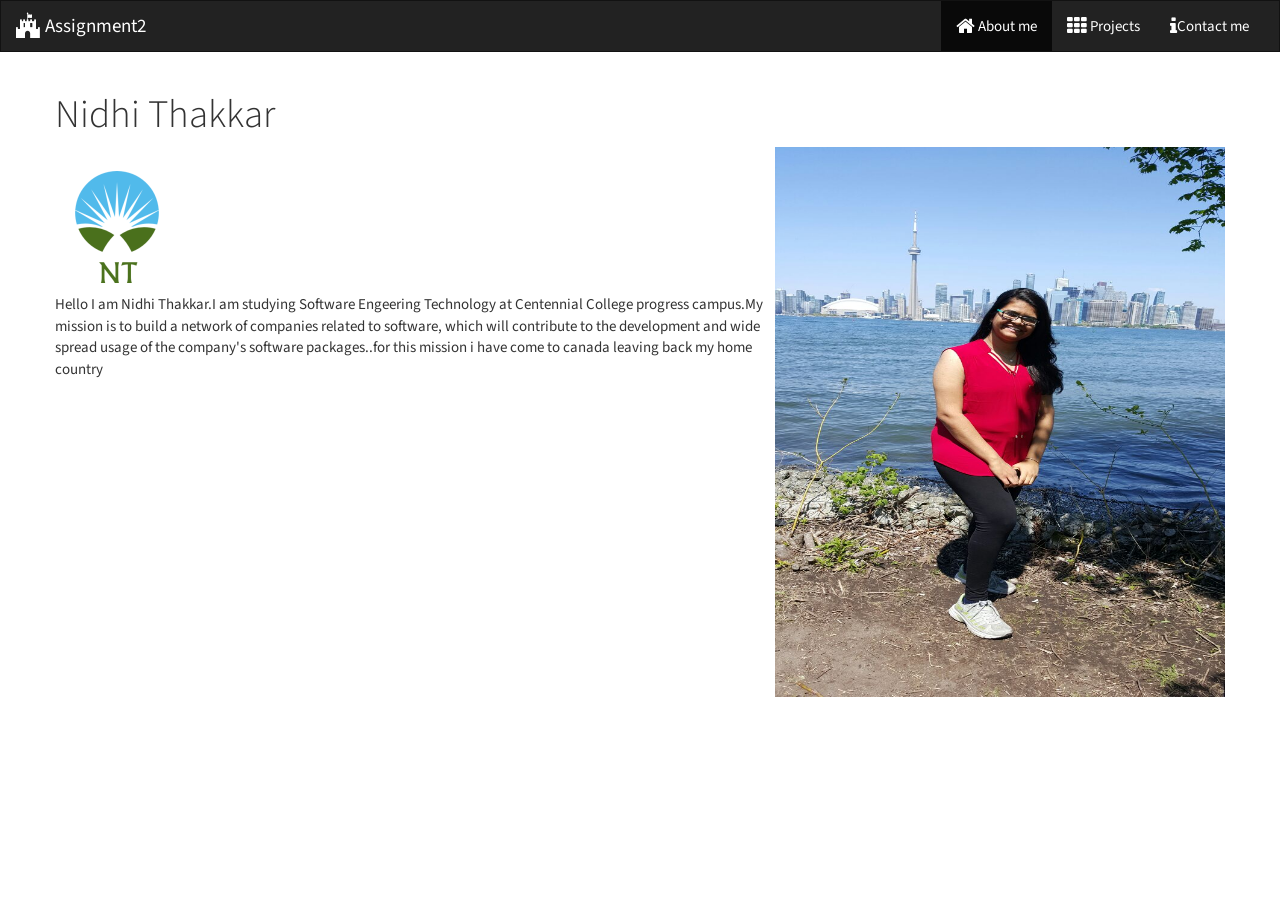
<file: index.html>
<!DOCTYPE html>
<html lang="en">
<!--
Filename:index.html
@author Nidhi Thakkar
@date 10/06/2016
StudentID: 300872151
website:http://assignment2comp125.azurewebsites.net/
@description:This page is the about me page for the website
/*
--->
<head>
    <meta charset="utf-8">
    <meta name="viewport" content="width=device-width, initial-scale=1">
    <title>About Me</title>
    <!-- CSS Section -->
    <link rel="stylesheet" href="Content/css/bootstrap.min.css">
    <!--
    <link rel="stylesheet" href="Content/css/bootstrap-theme.min.css">
    -->
    <link rel="stylesheet" href="Content/css/font-awesome.min.css">
    <link rel="stylesheet" href="Content/app.css">
</head>

<body>

    <nav class="navbar navbar-default">
        <div class="container-fluid">
            <!-- Brand and toggle get grouped for better mobile display -->
            <div class="navbar-header">
                <button type="button" class="navbar-toggle collapsed" data-toggle="collapse" data-target="#bs-example-navbar-collapse-1"
                    aria-expanded="false">
        <span class="sr-only">Toggle navigation</span>
        <span class="icon-bar"></span>
        <span class="icon-bar"></span>
        <span class="icon-bar"></span>
      </button>
                <a class="navbar-brand" href="index.html"><i class="fa fa-fort-awesome fa-lg"></i> Assignment2</a>
            </div>
                          
            
            <!-- Collect the nav links, forms, and other content for toggling -->
            <div class="collapse navbar-collapse" id="bs-example-navbar-collapse-1">
                <ul class="nav navbar-nav navbar-right">
                    <li class="active"><a href="index.html"><i class="fa fa-home fa-lg"></i> About me</a></li>
                    <li><a href="projects.html"><i class="fa fa-th fa-lg"></i> Projects</a></li>
                    <li><a href="about.html"><i class="fa fa-info fa-lg"></i>Contact me</a></li>
                </ul>
            </div>
            <!-- /.navbar-collapse -->
    
        </div>
        <!-- /.container-fluid -->
    </nav>

    <div class="container">
        <div class="row">
            <h1>Nidhi Thakkar</h1>
       <img id="logo"src="assests\Capture.PNG"alt="logo"> 
            <img id="log"src="assests\IMG-20160530-WA0146.jpg"alt="logo">
            <p id="paragraphOne">


            </p>
        </div>
    </div>




    <!-- JavaScript Section -->
    <script src="Scripts/jquery-2.2.4.min.js"></script>
    <script src="Scripts/bootstrap.min.js"></script>
    <script src="Scripts/app.js"></script>
</body>

</html>
</file>
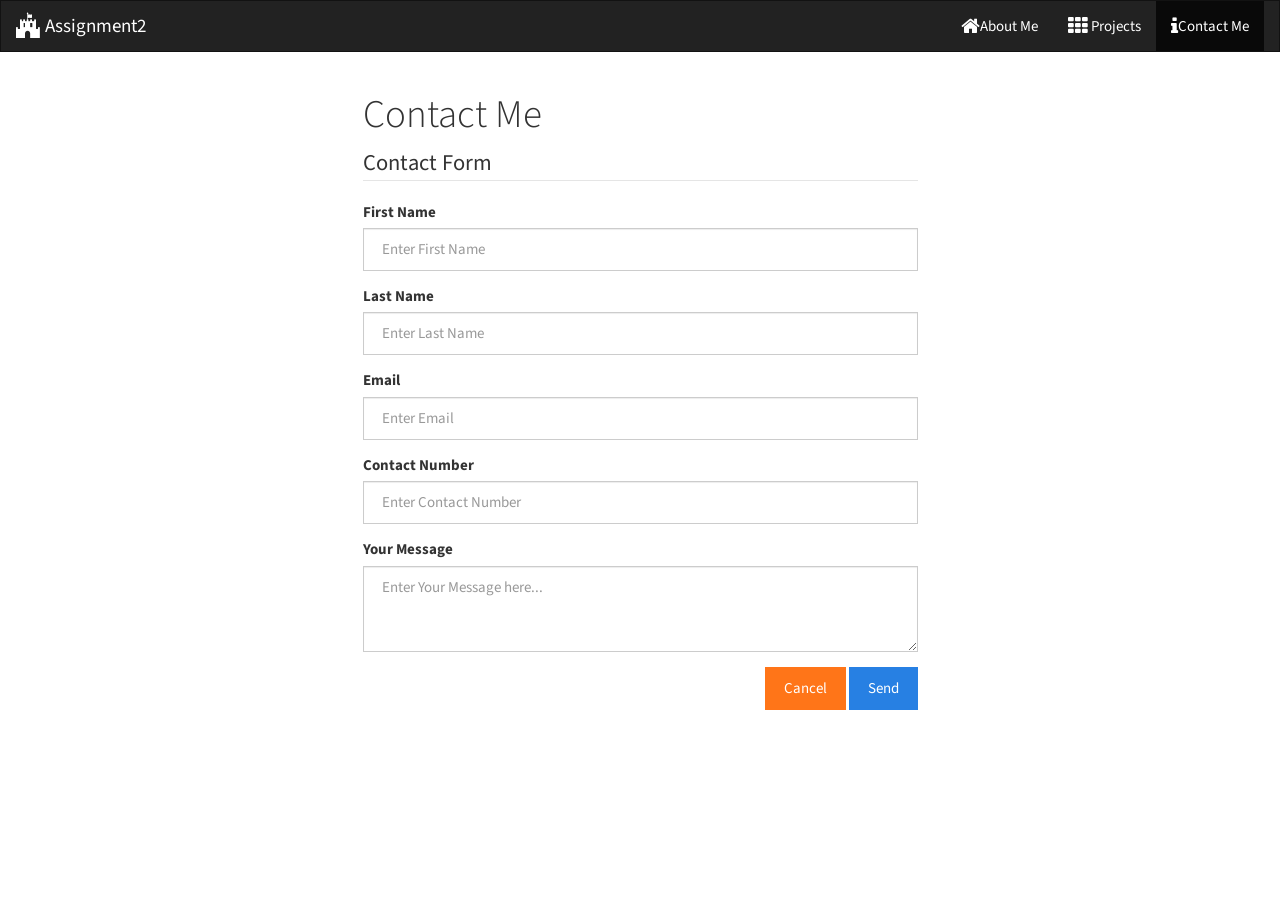
<file: about.html>
<!DOCTYPE html>
<html lang="en">
<!--
Filename:about.html
@author Nidhi Thakkar
@date 10/06/2016
StudentID: 300872151
website:http://assignment2comp125.azurewebsites.net/
@description:This page is the contact me page for the website
/*
--->
<head>
    <meta charset="utf-8">
    <meta name="viewport" content="width=device-width, initial-scale=1">
    <title>About Me</title>
    <!-- CSS Section -->
    <link rel="stylesheet" href="Content/css/bootstrap.min.css">
    <!--
    <link rel="stylesheet" href="Content/css/bootstrap-theme.min.css">
    -->
    <link rel="stylesheet" href="Content/css/font-awesome.min.css">
    <link rel="stylesheet" href="Content/app.css">
</head>

<body>

    <nav class="navbar navbar-default">
        <div class="container-fluid">
            <!-- Brand and toggle get grouped for better mobile display -->
            <div class="navbar-header">
                <button type="button" class="navbar-toggle collapsed" data-toggle="collapse" data-target="#bs-example-navbar-collapse-1"
                    aria-expanded="false">
        <span class="sr-only">Toggle navigation</span>
        <span class="icon-bar"></span>
        <span class="icon-bar"></span>
        <span class="icon-bar"></span>
      </button>
                <a class="navbar-brand" href="index.html"><i class="fa fa-fort-awesome fa-lg"></i> Assignment2</a>
            </div>
            <!-- Collect the nav links, forms, and other content for toggling -->
            <div class="collapse navbar-collapse" id="bs-example-navbar-collapse-1">
                <ul class="nav navbar-nav navbar-right">
                    <li><a href="index.html"><i class="fa fa-home fa-lg"></i>About Me</a></li>
                    <li><a href="projects.html"><i class="fa fa-th fa-lg"></i> Projects</a></li>
                    <li class="active"><a href="about.html"><i class="fa fa-info fa-lg"></i>Contact Me</a></li>
                </ul>
            </div>
            <!-- /.navbar-collapse -->
        </div>
        <!-- /.container-fluid -->
    </nav>
    <div class="container"> 
        <div class="row"> 
           <div class="col-md-offset-3 col-md-6"> 
                <h1>Contact Me</h1>        
                <form id="contactForm" action="" role="form"> 
                     <legend>Contact Form</legend> 
                    <div class="form-group"> 
                         <label for="firstName">First Name</label> 
                         <input type="text" class="form-control" id="firstName" placeholder="Enter First Name" required> 
                     </div> 
                     <div class="form-group"> 
                         <label for="lastName">Last Name</label> 
                         <input type="text" class="form-control" id="lastName" placeholder="Enter Last Name" required> 
                     </div> 
                     <div class="form-group"> 
                         <label for="email">Email</label> 
                         <input type="email" class="form-control" id="email" placeholder="Enter Email" required> 
                     </div> 
                     <div class="form-group"> 
                         <label for="contactNumber">Contact Number</label> 
                         <input type="tel" class="form-control" id="contactNumber" placeholder="Enter Contact Number" required> 
                     </div> 
                     <div class="form-group"> 
                        <label for="message">Your Message</label> 
                         <textarea cols="3" rows="3" class="form-control" id="message" placeholder="Enter Your Message here..." required></textarea> 
                     </div> 
                      
                    <div class="text-right"> 
                         <a id="cancelButton" href="index.html" class="btn btn-warning">Cancel</a> 
                         <button id="sendButton" class="btn btn-primary">Send</button> 
                     </div> 
                </form> 
           </div> 
         </div> 
     </div> 


    <div class="container">
        <div class="row">
        

            <p id="">


            </p>
        </div>
    </div>




    <!-- JavaScript Section -->
    <script src="Scripts/jquery-2.2.4.min.js"></script>
    <script src="Scripts/bootstrap.min.js"></script>
    <script src="Scripts/app.js"></script>
</body>

</html>
</file>
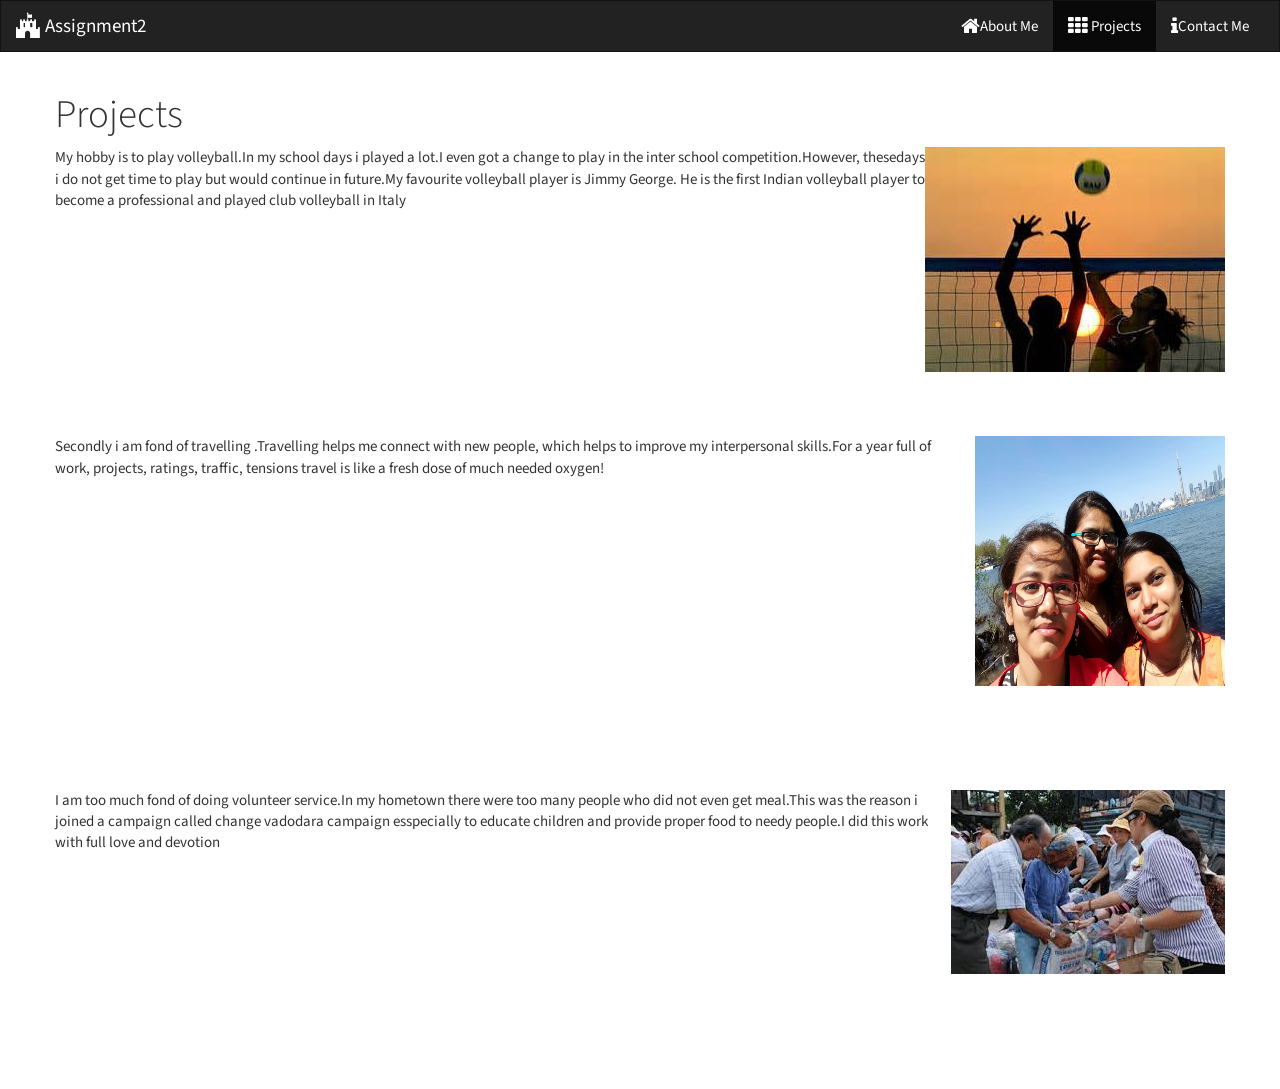
<file: projects.html>
<html lang="en">
<!--
Filename:projects.html
@author Nidhi Thakkar
@date 10/06/2016
StudentID: 300872151
website:http://assignment2comp125.azurewebsites.net/
@description:This page is the projects page for the website
/*
--->
<head>
    <meta charset="utf-8">
    <meta name="viewport" content="width=device-width, initial-scale=1">
    <title>Projects</title>
    <!-- CSS Section -->
    <link rel="stylesheet" href="Content/css/bootstrap.min.css">
    <!--
    <link rel="stylesheet" href="Content/css/bootstrap-theme.min.css">
    -->
    <link rel="stylesheet" href="Content/css/font-awesome.min.css">
    <link rel="stylesheet" href="Content/app.css">
</head>

<body>

    <nav class="navbar navbar-default">
        <div class="container-fluid">
            <!-- Brand and toggle get grouped for better mobile display -->
            <div class="navbar-header">
                <button type="button" class="navbar-toggle collapsed" data-toggle="collapse" data-target="#bs-example-navbar-collapse-1"
                aria-expanded="false">
                    <span class="sr-only">Toggle navigation</span>
                    <span class="icon-bar"></span>
                    <span class="icon-bar"></span>
                    <span class="icon-bar"></span>
                </button>
                <a class="navbar-brand" href="index.html"><i class="fa fa-fort-awesome fa-lg"></i> Assignment2</a>
            </div>
            <!-- Collect the nav links, forms, and other content for toggling -->
            <div class="collapse navbar-collapse" id="bs-example-navbar-collapse-1">
                <ul class="nav navbar-nav navbar-right">
                    <li><a href="index.html"><i class="fa fa-home fa-lg"></i>About Me</a></li>
                    <li class="active"><a href="projects.html"><i class="fa fa-th fa-lg"></i> Projects</a></li>
                    <li><a href="about.html"><i class="fa fa-info fa-lg"></i>Contact Me</a></li>
                </ul>
            </div>
            <!-- /.navbar-collapse -->

        </div>
        <!-- /.container-fluid -->
    </nav>

    <div class="container">
        <div class="row">
            <h1>Projects</h1>
            
                <img id="project1" src="assests\th.jpg" alt="project1">
                <p id="paragraphTwo"></p><br></br><br></br><br></br><br></br><br></br>
                
                    <img id="project2" src="assests\IMG-20160530-WA0041.jpg" alt="project2">
                    <p id="paragraphThree"></p><br></br><br></br><br></br><br></br><br></br><br></br><br></br>
                    <img id="project3" src="assests\untitled.png" alt="project3">
                    <p id="paragraphFour"></p><br></br><br></br><br></br><br></br><br></br>


                    </p>
        </div>
    </div>




    <!-- JavaScript Section -->
    <script src="Scripts/jquery-2.2.4.min.js"></script>
    <script src="Scripts/bootstrap.min.js"></script>
    <script src="Scripts/app.js"></script>
</body>

</html>
</file>
<file: Content/app.css>
/* custom css goes here */
/**
*filename: app.css
*
@author Nidhi Thakkar
@date 10/06/2016
*
*student id:300872151
*website :http://assignment2comp125.azurewebsites.net/
@description This is the main java script file for the website.
*/
#log{width:450px;height:550px;float:right}
#project1{float:right}
#project2{float: right;width:250px;height:250px;margin-left:15px}
#project3{float:right}
</file>
